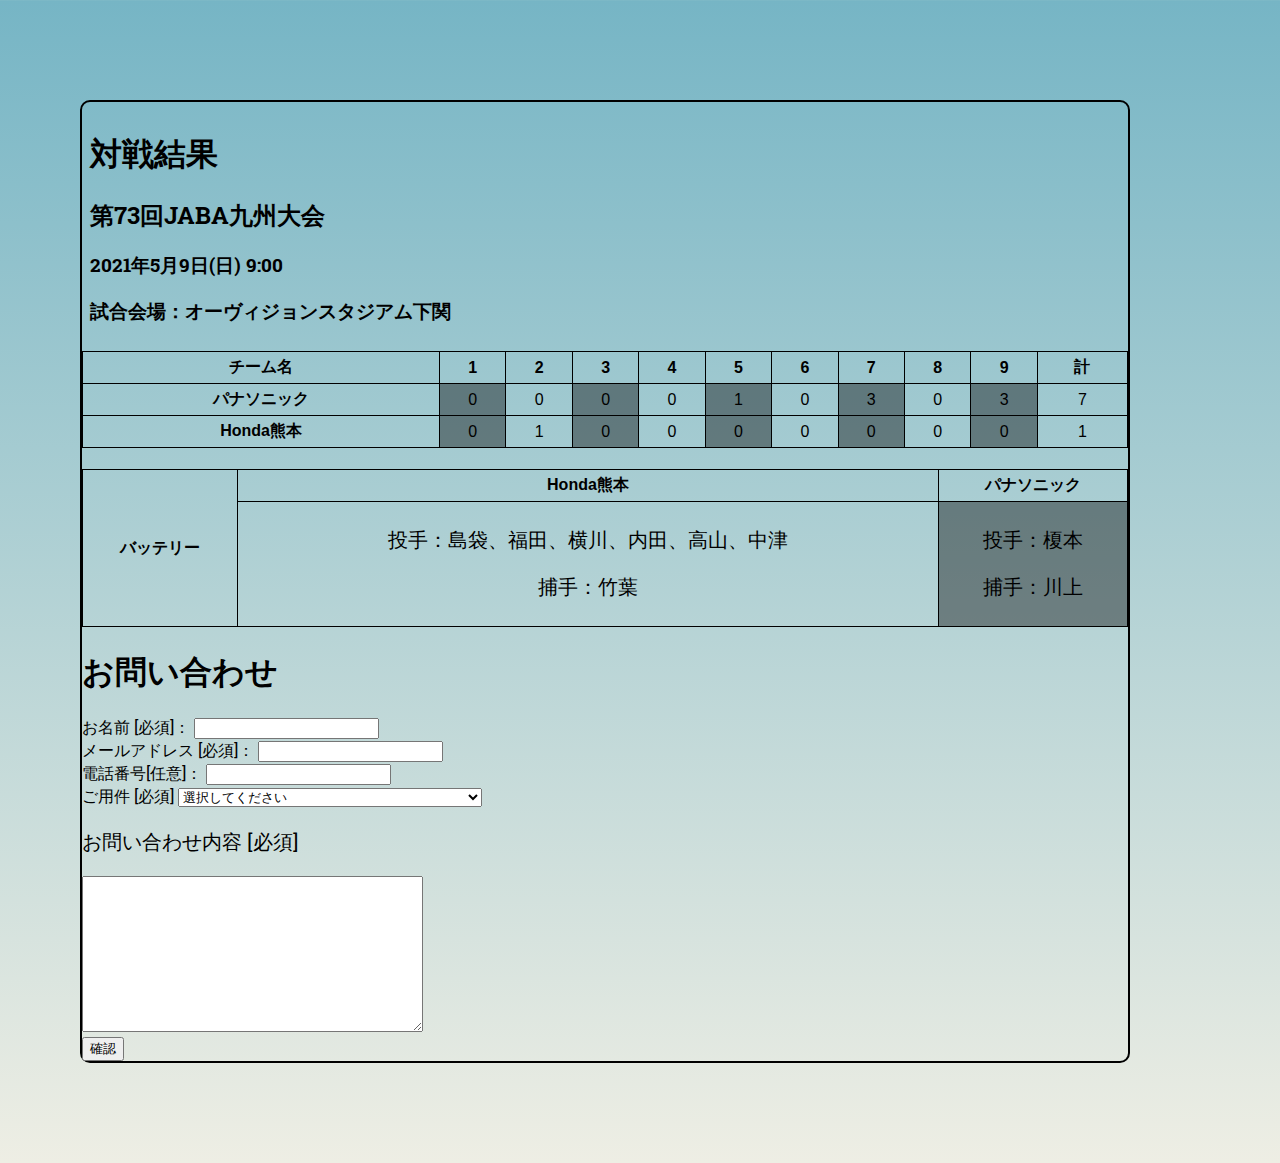
<file: table-form/index.html>
<!DOCTYPE html>
<html>
    <head>
        <title>
            table form
        </title>
        <link rel="stylesheet" href="../css-style.css">
        <style>
        </style>
    </head>
    <body>
        <!--ini table-->
        <div class="jodol">
            <h1 class="tebel">対戦結果</h1>
            <h2>第73回JABA九州大会</h2>
            <h3>2021年5月9日(日) 9:00</h3>
            <h3>試合会場：オーヴィジョンスタジアム下関</h3>
        </div>
        <div clas="table">
            <table>
                <tr>
                    <div>
                            <th>チーム名</th>
                            <th>1</th>
                            <th>2</th>
                            <th>3</th>
                            <th>4</th>
                            <th>5</th>
                            <th>6</th>
                            <th>7</th>
                            <th>8</th>
                            <th>9</th>
                            <th>計</th>
                    </div>
                </tr>
                <tr>
                    <div>
                            <th>パナソニック</th>
                            <td>0</td>
                            <td>0</td>
                            <td>0</td>
                            <td>0</td>
                            <td>1</td>
                            <td>0</td>
                            <td>3</td>
                            <td>0</td>
                            <td>3</td>
                            <td>7</td>
                    </div>
                </tr>
                <tr>
                    <div>
                            <th>Honda熊本</th>
                            <td>0</td>
                            <td>1</td>
                            <td>0</td>
                            <td>0</td>
                            <td>0</td>
                            <td>0</td>
                            <td>0</td>
                            <td>0</td>
                            <td>0</td>
                            <td>1</td>
                    </div>
                </tr>
            </table>
            <br>
            <table>
                <tr>
                    <th rowspan="2">バッテリー</th>
                    <th colspan="5">Honda熊本</th>
                    <th colspan="5">パナソニック</th>
                </tr>
                <tr>
                    <td colspan="5">
                        <p>投手：島袋、福田、横川、内田、高山、中津</p> 
                        <p>捕手：竹葉</p>
                    </td>
                    <td colspan="5">
                        <p>投手：榎本</p>
                        <p>捕手：川上</p>
                    </td>
                </tr>
            </table>
        </div>
        <!--ini form-->
        <h1>お問い合わせ</h1>
        <div class="form">
            <form>
                <div>
                    <label for="nama">お名前 [必須]：</label>
                    <input type="text" id="nama" name="nama"><br>
                </div>
                <div>
                    <label for="mail">メールアドレス [必須]：</label>
                    <input type="text" id="mail" name="mail"><br>
                </div>
                <div>
                    <label for="nomer">電話番号[任意]：</label>
                    <input type="text" id="nomer" name="nomer"><br>
                </div>
                <div>
                    <label for="pilih">ご用件 [必須]</label>
                    <select id="pilih" name="pilih">
                        <option value="" disable selected hidden>選択してください</option>
                        <option value="1">書籍についてのご質問(個人のお客様)</option>
                        <option value="2">書籍についてのご質問(取次・書店様)</option>
                        <option value="3">書籍についてのご質問(メディア関係者様) </option>
                        <option value="4">アルバイト・パートに関するお問い合わせ</option>
                        <option value="5">仕事のご依頼・お問い合わせ</option>
                        <option value="6">外部スタッフのご希望(フリーの方、制作会社様)</option>
                        <option value="7">その他のお問合せ</option>
                    </select>
                </div>
                <div>
                    <p>お問い合わせ内容 [必須]</p>
                    <textarea name="isi" rows="10" cols="40"></textarea>
                </div>
                <button type="submit">確認</button>
            </form>
        </div>
    </body>
</html>
</file>
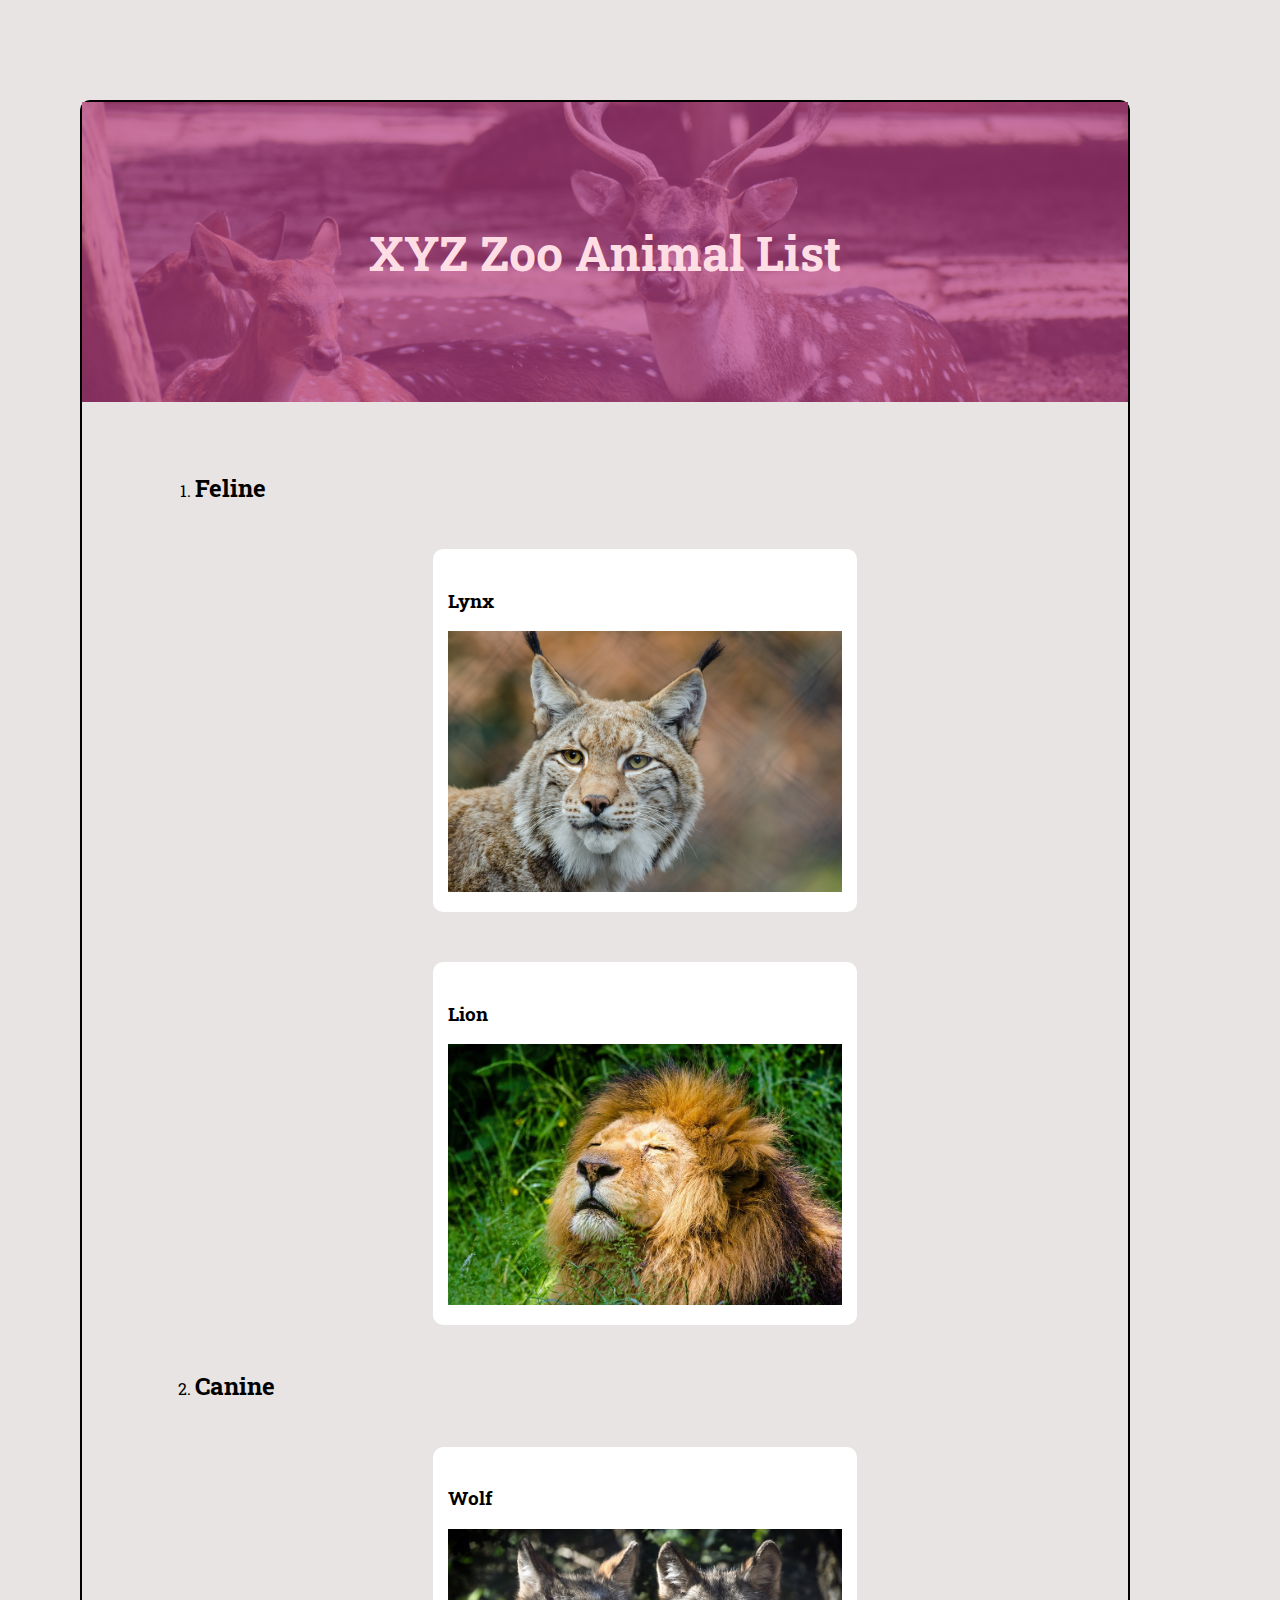
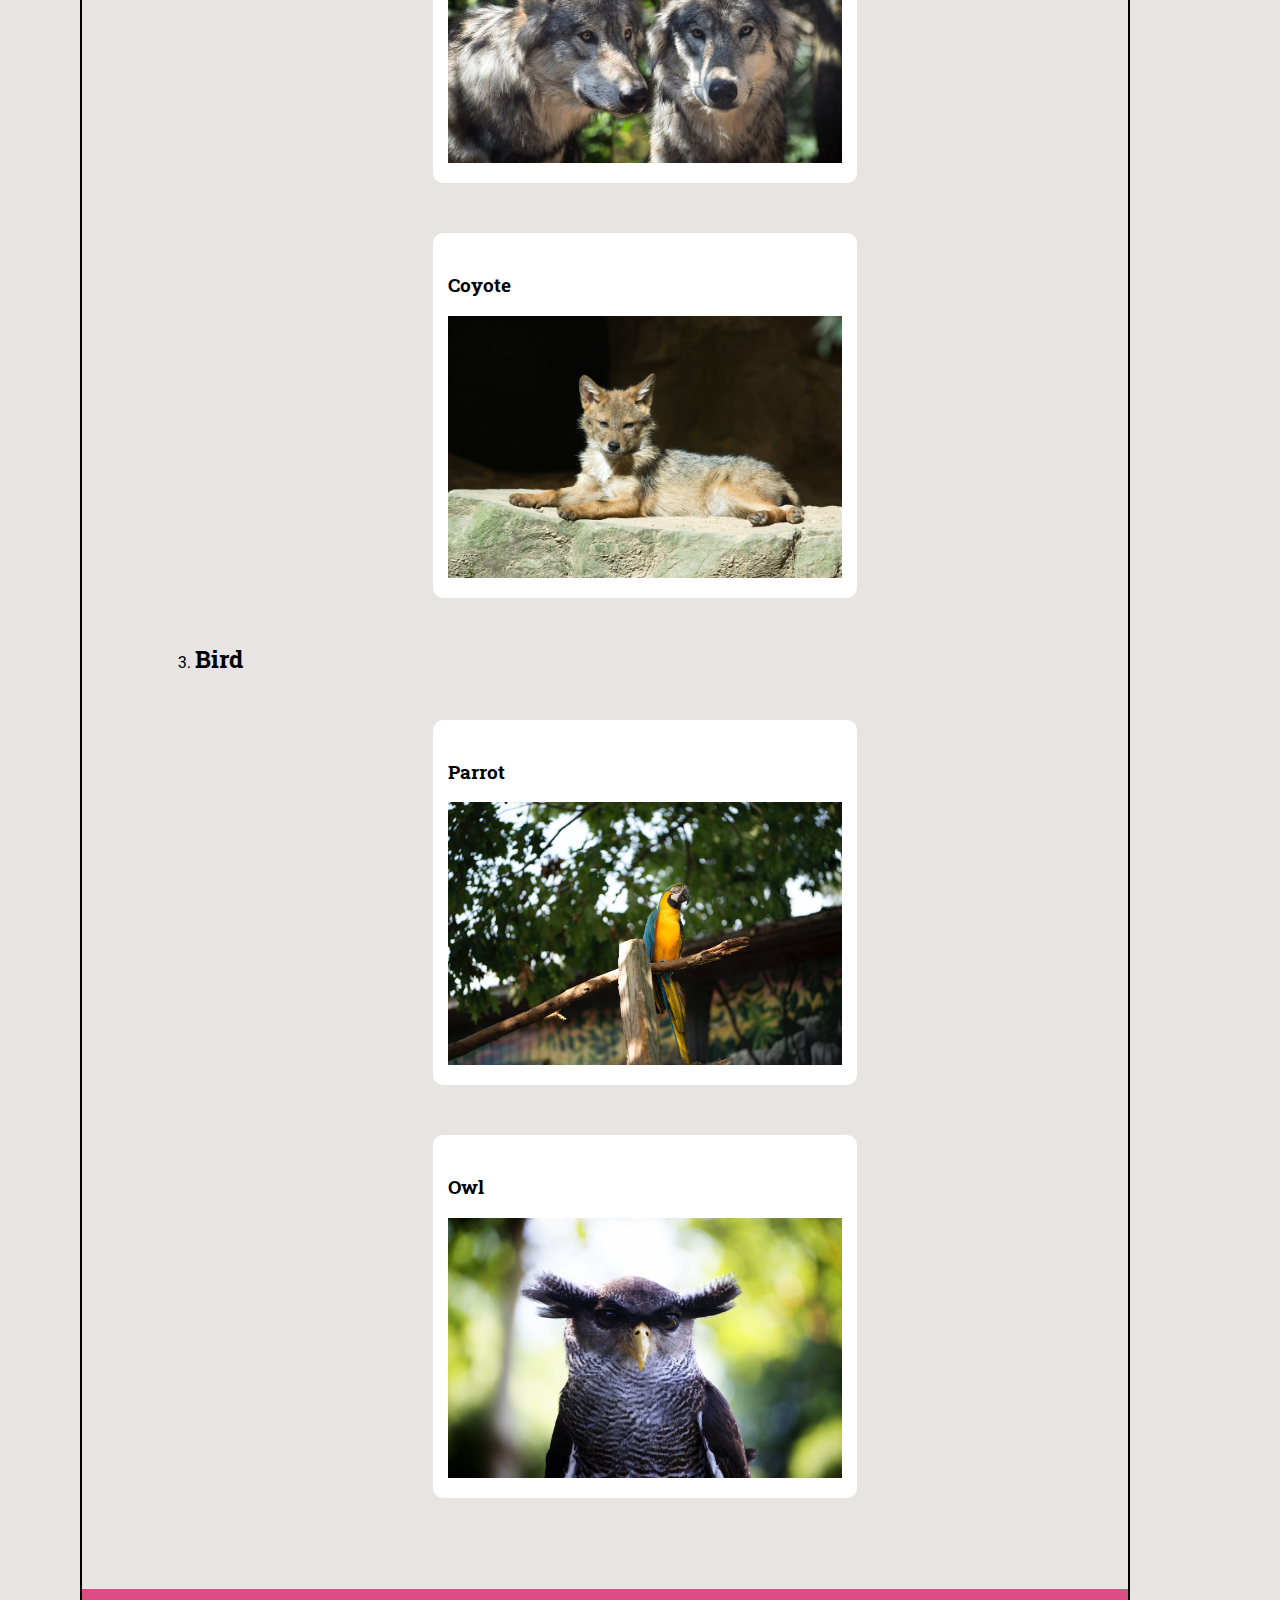
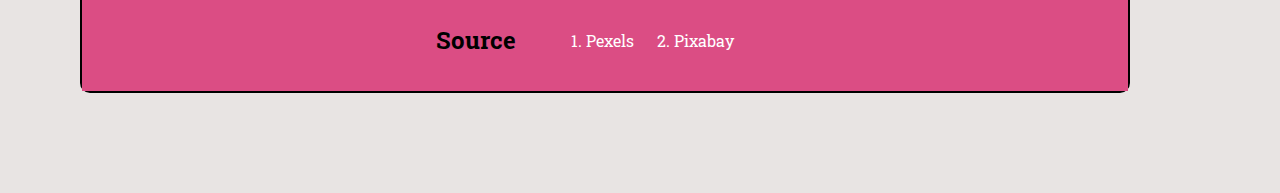
<file: zoo-basic/index.html>
<!DOCTYPE html>
<html>
    <head>
        <meta charset="UTF-8">
        <meta http-equiv="X-UA-Compatible" content="IE=edge">
        <meta name="viewport" content="width=device-width, initial-scale=1.0">
        <title>zoo-basic</title>
        <link rel="stylesheet" href="../css-style.css">
    </head>
    <body id="zoo">
        <div class="top">
            <h1>XYZ Zoo Animal List</h1>
        </div>
        <div class="container">
            <ol>
                <li>
                    <h2>Feline</h2>
                        <ul class="binatang">
                            <li>
                                <div>
                                    <h3>Lynx</h3>
                                    <a href="img/lynx.jpg"  target="blank">
                                        <img src="img/lynx.jpg" width="500" height="auto"/>
                                    </a>
                                </div>
                            </li>
                            <li>
                                <div>
                                    <h3>Lion</h3>
                                    <a href="img/lion.jpg"  target="blank">
                                        <img src="img/lion.jpg" width="500" height="auto"/>
                                    </a>
                                </div>
                            </li>
                        </ul>
                </li>
                <li>
                    <div>
                        <h2>Canine</h2>
                        <ul class="binatang">
                            <li>
                                <div>
                                    <h3>Wolf</h3>
                                    <a href="img/wolf.jpg"  target="blank">
                                        <img src="img/wolf.jpg" width="500" height="auto"/>
                                    </a>
                                </div>
                            </li>
                            <li>
                                <div>
                                    <h3>Coyote</h3>
                                    <a href="img/coyote.jpg"  target="blank">
                                        <img src="img/coyote.jpg" width="500" height="auto"/>
                                    </a>
                                </div>
                            </li>
                        </ul>
                    </div>
                </li>
                <li>
                    <div>
                        <h2>Bird</h2>
                        <ul class="binatang">
                            <li>
                                <div>
                                    <h3>Parrot</h3>
                                    <a href="img/parrot.jpg"  target="blank">
                                        <img src="img/parrot.jpg" width="500" height="auto"/>
                                    </a>
                                </div>
                            </li>
                            <li>
                                <div>
                                    <h3>Owl</h3>
                                    <a href="img/owl.jpg"  target="blank">
                                        <img src="img/owl.jpg" width="500" height="auto"/>
                                    </a>
                                </div>
                            </li>
                        </ul>
                    </div>
                </li>
            </ol>
        </div>
        <div class="source">
            <h2>Source</h2>
            <ol>
                <li>
                    <div>
                        <a href="https://pexels.com/"  target="blank">Pexels</a>
                    </div>
                </li>
                <li>
                    <div>
                        <a href="https://pixabay.com/"  target="blank">Pixabay</a>
                    </div>
                </li>
            </ol>
        </div>
    </body>
</html>
</file>
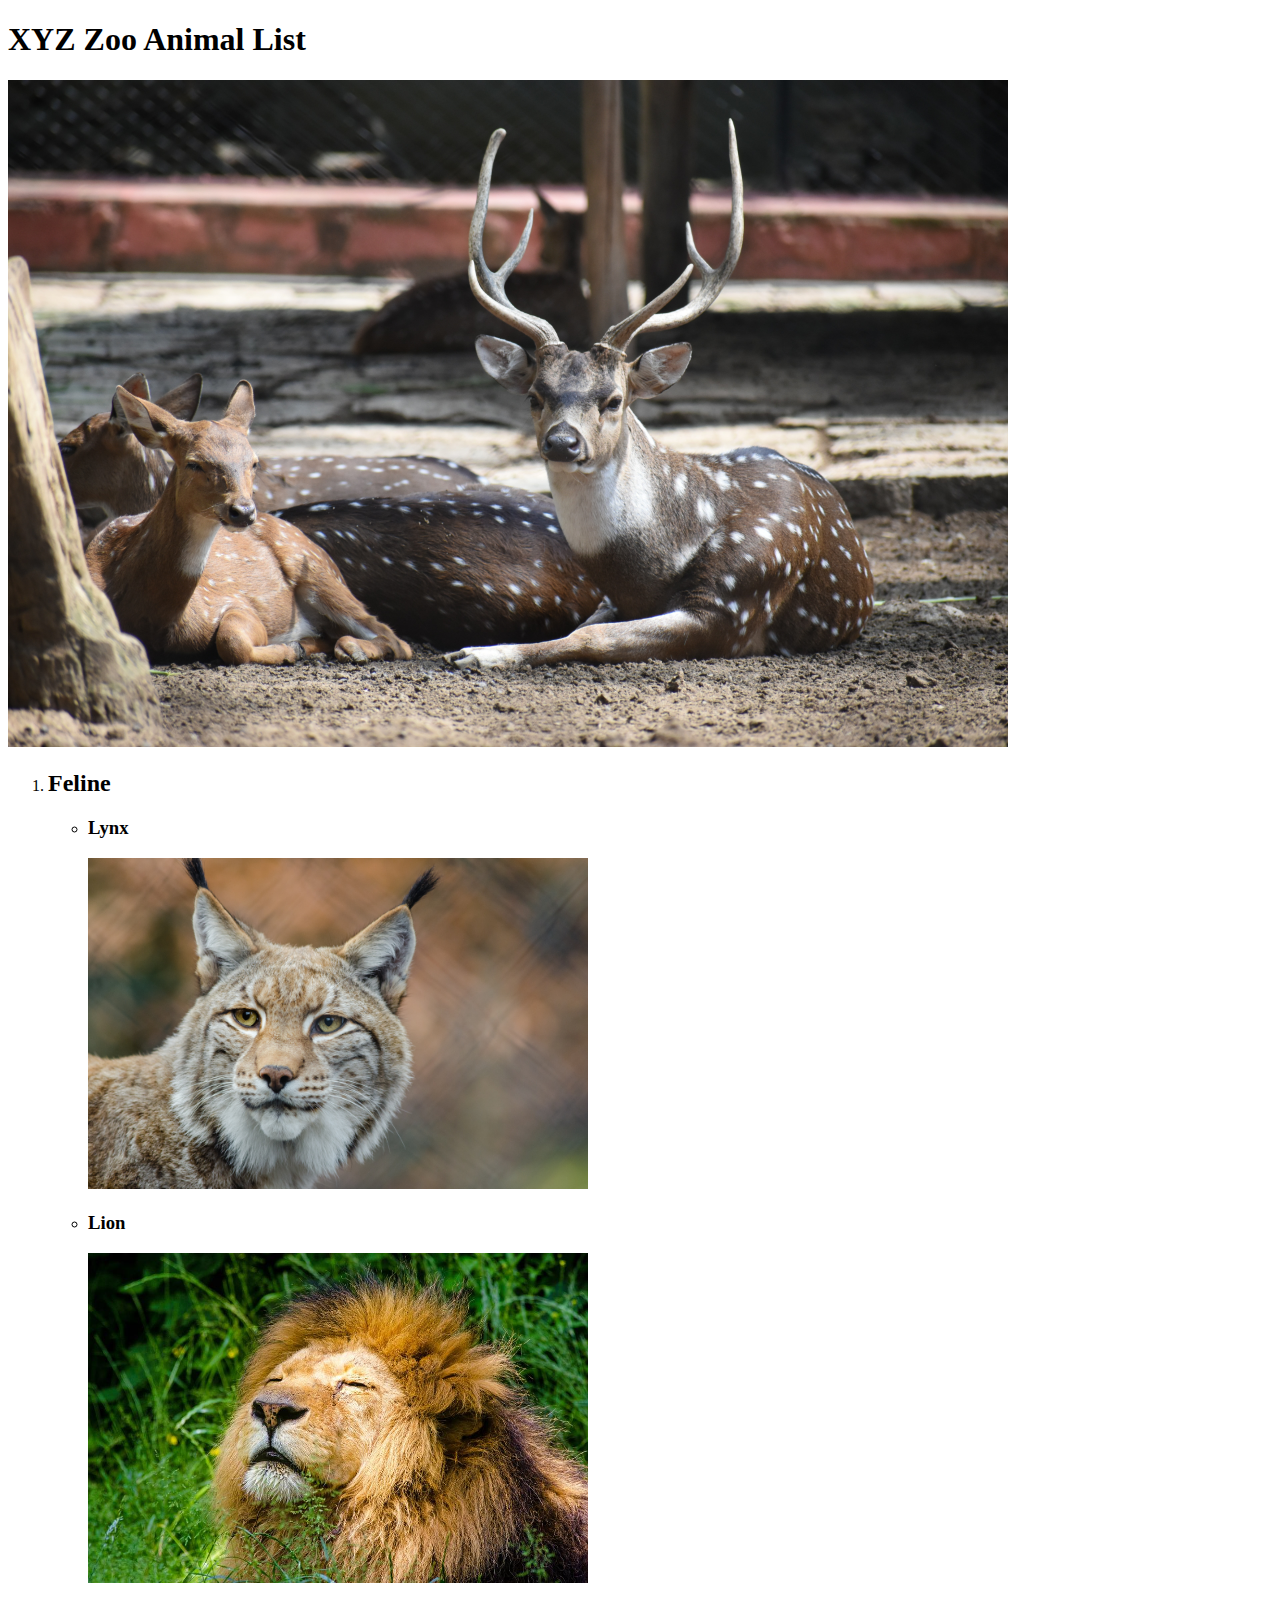
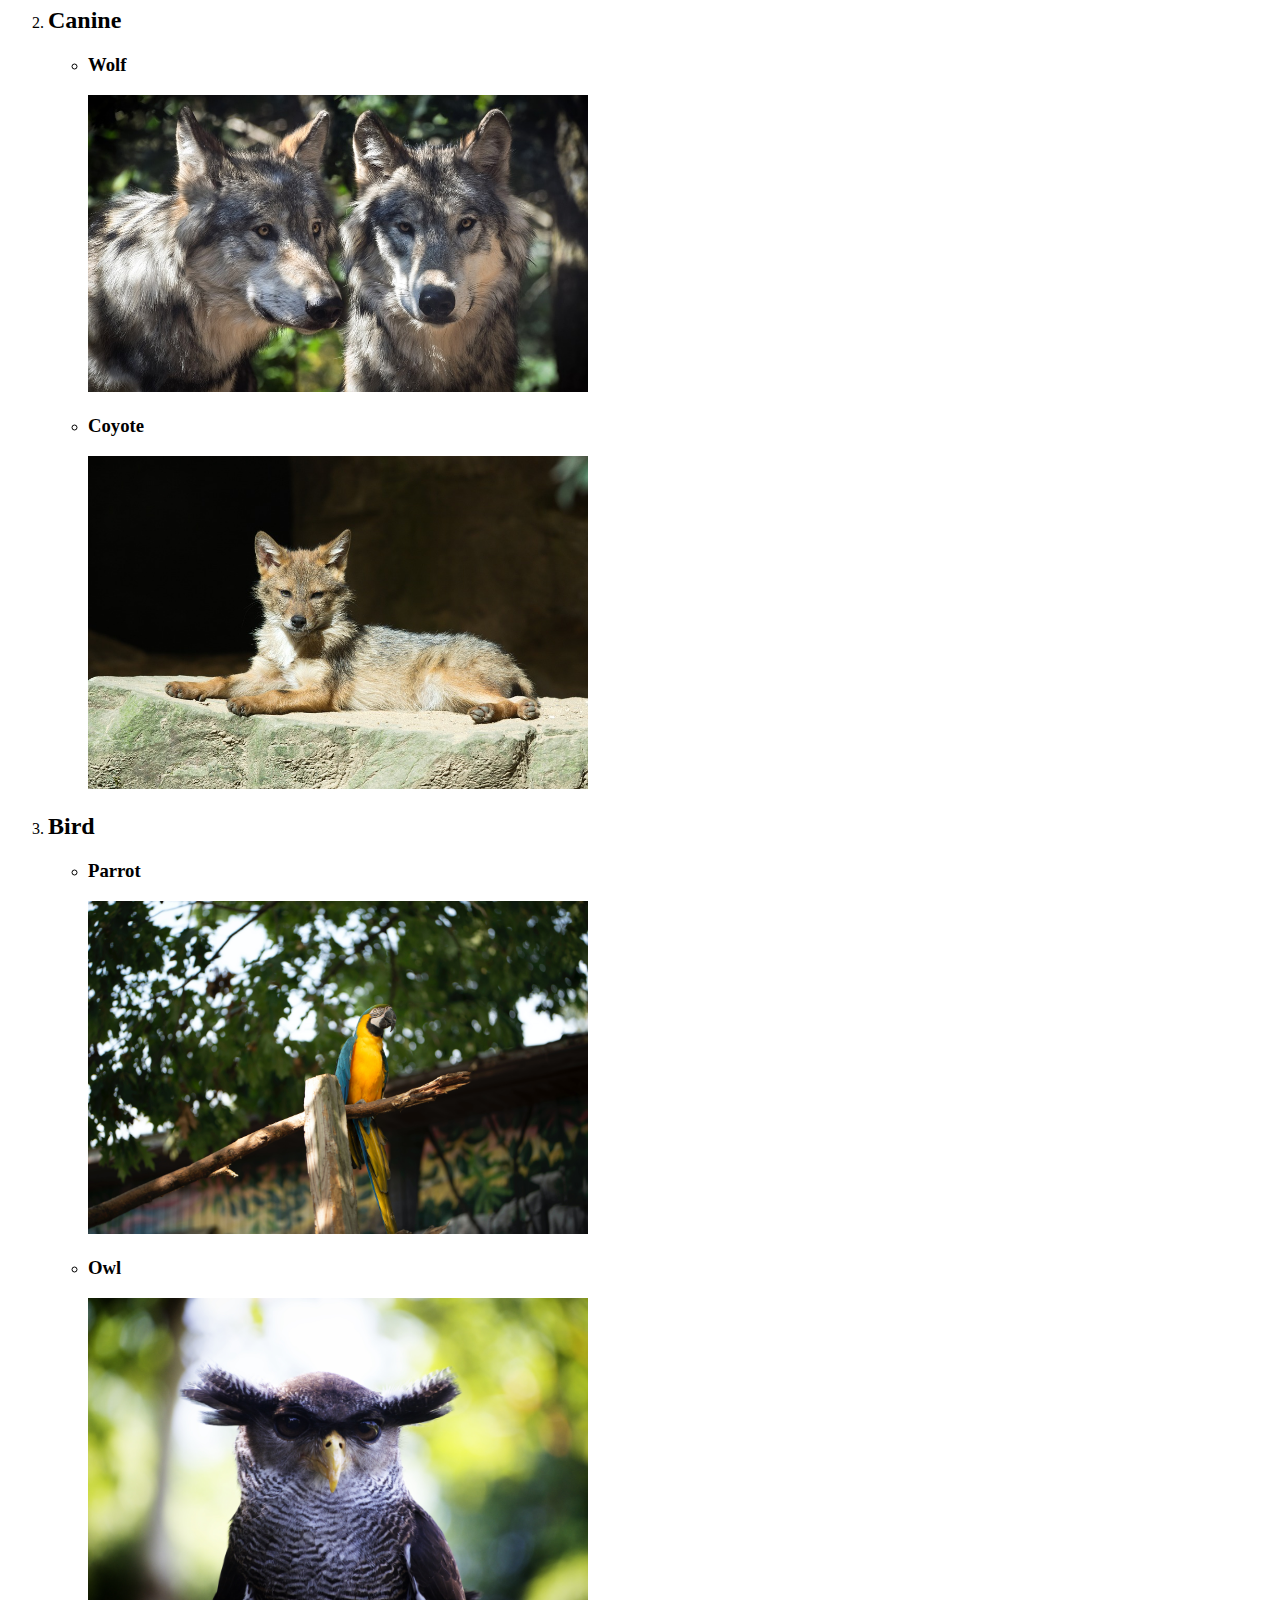
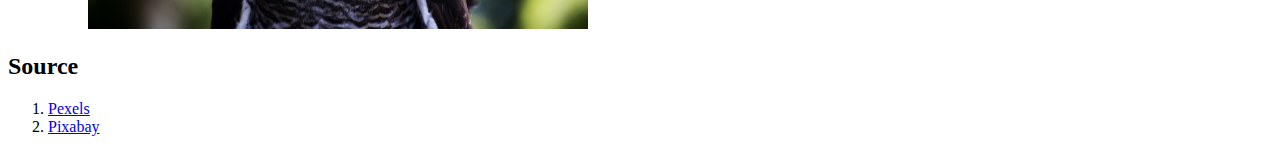
<file: zoo-basic/zoo.html>
<!DOCTYPE html>
<html>
    <head>
        <title>zoo-basic</title>
    </head>
    <body>
        <div>
            <h1>XYZ Zoo Animal List</h1>
        </div>
        <div>
            <img src="img/zoo.jpg" width="1000" height="auto"/>
        </div>
        <div>
            <ol>
                <li>
                    <h2>Feline</h2>
                        <ul>
                            <li>
                                <div>
                                    <h3>Lynx</h3>
                                    <a href="img/lynx.jpg"  target="blank">
                                        <img src="img/lynx.jpg" width="500" height="auto"/>
                                    </a>
                                </div>
                            </li>
                            <li>
                                <div>
                                    <h3>Lion</h3>
                                    <a href="img/lion.jpg"  target="blank">
                                        <img src="img/lion.jpg" width="500" height="auto"/>
                                    </a>
                                </div>
                            </li>
                        </ul>
                </li>
                <li>
                    <div>
                        <h2>Canine</h2>
                        <ul>
                            <li>
                                <div>
                                    <h3>Wolf</h3>
                                    <a href="img/wolf.jpg"  target="blank">
                                        <img src="img/wolf.jpg" width="500" height="auto"/>
                                    </a>
                                </div>
                            </li>
                            <li>
                                <div>
                                    <h3>Coyote</h3>
                                    <a href="img/coyote.jpg"  target="blank">
                                        <img src="img/coyote.jpg" width="500" height="auto"/>
                                    </a>
                                </div>
                            </li>
                        </ul>
                    </div>
                </li>
                <li>
                    <div>
                        <h2>Bird</h2>
                        <ul>
                            <li>
                                <div>
                                    <h3>Parrot</h3>
                                    <a href="img/parrot.jpg"  target="blank">
                                        <img src="img/parrot.jpg" width="500" height="auto"/>
                                    </a>
                                </div>
                            </li>
                            <li>
                                <div>
                                    <h3>Owl</h3>
                                    <a href="img/owl.jpg"  target="blank">
                                        <img src="img/owl.jpg" width="500" height="auto"/>
                                    </a>
                                </div>
                            </li>
                        </ul>
                    </div>
                </li>
            </ol>
        </div>
        <div>
            <h2>Source</h2>
            <ol>
                <li>
                    <div>
                        <a href="https://pexels.com/"  target="blank">Pexels</a>
                    </div>
                </li>
                <li>
                    <div>
                        <a href="https://pixabay.com/"  target="blank">Pixabay</a>
                    </div>
                </li>
            </ol>
        </div>
    </body>
</html>
</file>
<file: css-style.css>
@import url('https://fonts.googleapis.com/css2?family=Roboto+Slab:wght@500&display=swap');

body{
    font-family: 'Roboto Slab', sans-serif ;
    background-position: center;
    background-size: cover;
    background-image: linear-gradient(rgb(30, 30, 36),rgb(66, 69, 85));
}

.font-roboto{
    font-family: 'Roboto Slab', serif;
    font-size: 50px;
}

.container {
    width: 100%;
    max-width: 900px;
    margin: 0 auto;
    padding: 50px;
}

#top {
    background-image: url(img/under.png);
    background-position: center;
    background-size: cover;
    color: rgb(255, 255, 255);
    padding: 50px 15px 10px;
    margin-bottom: 50px;
}

h1 .font-roboto{
    color: rgb(245, 216, 136);
    font-size: 60px;
    text-align: center;
}
p {
    font-size: 20px;
}

#project ul li{
    list-style: none;
    width: 100%;
    margin: 10px 0;
    height: 100px;
    border-radius: 10px

}

#project ul li a{
    width: 100%;
    height: 100%;
    display: flex;
    color: #fff;
    justify-content: center;
    align-items: center;
    position: relative;
    z-index: 10;
    font-size: 32px;
    text-decoration: none;
}

.bg-zoo, .bg-table {
    position: relative;    
    overflow: hidden;
    background-color: #766b85;
}

.bg-zoo a, .bg-table a{
    background-color: rgba(61, 73, 179, 0.555);
}

.bg-zoo::after {
    content: '';
    background-image: url(img/under.png);
    background-position: center;
    background-size: cover;
    filter: blur(5px);
    -webkit-filter: blur(5px);
    height: 100%;
    width: 100%;
    display: block;
    position: absolute;
    top: 0;
    transition: all .5s ease-in;
}

.bg-table::after {
    content: '';
    background-image: url(img/under.png);
    background-position: center;
    background-size: cover;
    filter: blur(5px);
    -webkit-filter: blur(5px);
    height: 100%;
    width: 100%;
    display: block;
    position: absolute;
    top: 0;
    transition: all .5s ease-in;
}

.bg-zoo:hover::after, .bg-table:hover::after {
    transform: scale(1.5);
}


/*zoo*/

#zoo {
    background: #e8e4e3;
}
#zoo .top {
    background: url(zoo-basic/img/zoo.jpg) center no-repeat;
    background-size: cover;
    height: 300px;
    position: relative;
    display: flex;
    justify-content: center;
    align-items: center;
}

#zoo .top::after {
    content: '';
    display: block;
    position: absolute;
    top: 0;
    width: 100%;
    height: 100%;
    background: rgba(179, 56, 127, 0.678)
}

#zoo .top h1 { 
    color: rgb(255, 221, 229);
    z-index: 10;
    font-family: 'Roboto Slab', cursive;
    font-size: 48px;
}

.binatang > li {
    background: #fff;
    border-radius: 10px;
    display: flex;
    flex-wrap: wrap;
    margin: 25px 0;
    padding: 20px 15px;
}

.binatang > li h3 {
    width: 100%;
}

.binatang {
    margin-top: 20px;
    display: flex;
    flex-wrap: wrap;
    justify-content: space-around;
}

.binatang li{
    width: 48%;
    list-style: none;
}

.binatang img {
    display: block;
    width: 100%;
}
.source {
    background: #db4d84;
    display: flex;
    padding: 15px 0;
    justify-content: center;
}
.source ol {
    margin-left: 30px;
    display: flex;
    align-items: center;
}

.source ol li{
    margin-right: 40px;    
    color: #fff;
}

.source ol li a{
    color: #fff;
    text-decoration: none;
}

/* table */

body{border: 2px solid black;
    border-radius: 10px;
    margin-top: 100px;
    margin-bottom: 100px;
    margin-right: 150px;
    margin-left: 80px;
    background-image: linear-gradient( #76b5c5, #eeeee4);}

table{ font-family: Arial, sans-serif; border-collapse: collapse; width: 100%; padding: 20px;}
td, th{border: 1px solid #000; text-align: center; padding: 5px}
.jodol{padding: 8px;}

th :nth-child(even),td:nth-child(even) {
    background-color: rgba(0, 0, 0, 0.4);
}

@media only screen and (max-width: 900px) {
    .container {
        padding: 0 10px 15px;
    }
}

@media only screen and (max-width: 768px) {
    
}

@media only screen and (max-width: 425px) {
    .binatang li{
        width: 100%;
    }
}
</file>
